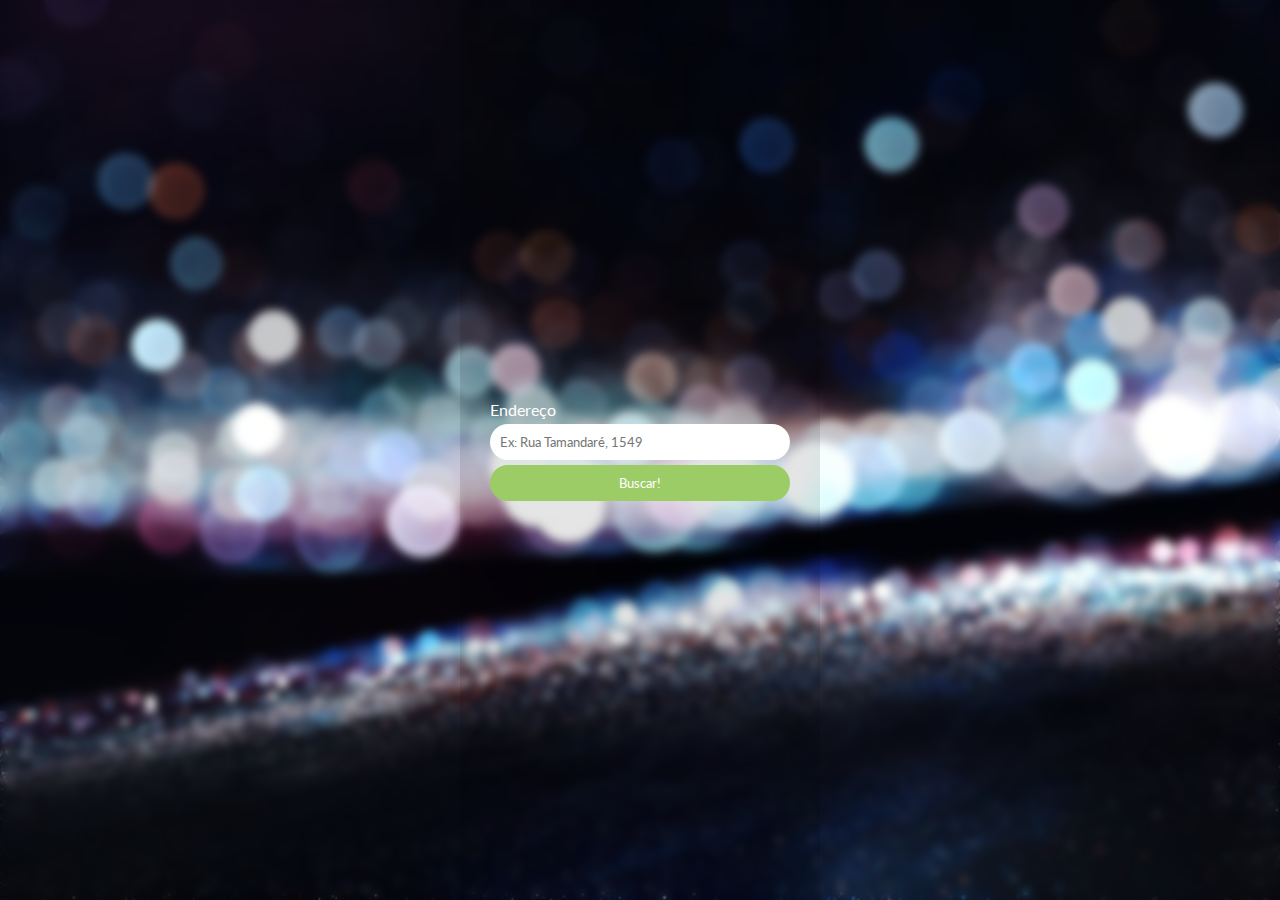
<file: index.html>
<!DOCTYPE html>
<html lang="en">
<head>
  <meta charset="UTF-8">
  <meta name="viewport" content="width=device-width, initial-scale=1.0">
  <meta http-equiv="X-UA-Compatible" content="ie=edge">
  <title>Smart lights</title>
  <link href="https://fonts.googleapis.com/css?family=Lato" rel="stylesheet">
  <link rel="stylesheet" href="./assets/css/main.css">
</head>
<body>
  <main>
    <form action="">
      <label for="adress">Endereço</label>
      <input type="text" id="adress" name="adress" placeholder="Ex: Rua Tamandaré, 1549">
      <button type="button" id="searchbutton">Buscar!</button>
    </form>
  </main>
  <div id="backdrop"></div>
  <script src="./assets/js/landing.js"></script>
</body>
</html>
</file>
<file: assets/css/main.css>
* {
  -webkit-box-sizing: border-box;
  -moz-box-sizing: border-box;
  box-sizing: border-box;
  margin: 0;
  font-family: 'Lato', sans-serif;
}

body {
  width: 100vw;
  max-width: 100%;
  height: 100vh;
  background: url('../img/bg.png') no-repeat;
  background-size: cover;
}

body > #backdrop {
  width: 100%;
  height: 100%;
  background: url('../img/bg.png') no-repeat, rgba(0, 0, 0, .3);
  background-size: cover;
  position: absolute;
  top: 0;
  left: 0;
  z-index: -1;
  filter: blur(5px);
}

body > main {
  width: 100%;
  height: 100%;
  display: flex;
  justify-content: center;
  align-items: center;
}

form {
  display: flex;
  flex-direction: column;
  height: 100%;
  justify-content: center;
  background: rgba(0, 0, 0, .1);
  padding: 30px;
}

label {
  color: #fff;
  padding-bottom: 5px;
}

input {
  width: 300px;
  padding: 10px;
  border: none;
  border-radius: 30px;
}

button {
  border: none;
  border-radius: 30px;
  padding: 10px;
  margin-top: 5px;
  background: #9CCC65;
  color: #fff;
}
</file>
